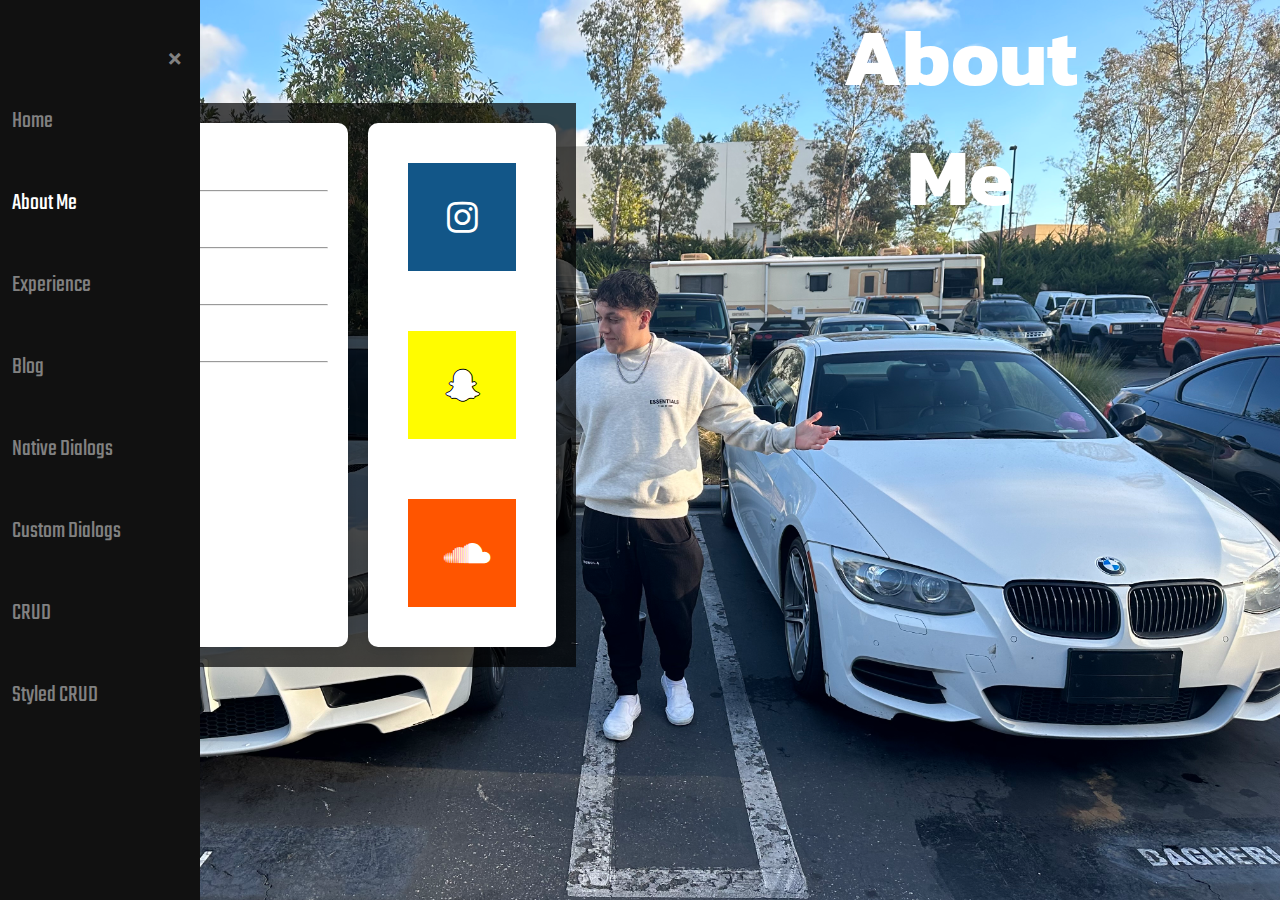
<file: about.html>
<!DOCTYPE html>
<html lang="en">
   <head>
      <meta charset="UTF-8"/>
      <meta name = "description" content="Personal Website for Marc Mendoza" />
      <meta name = "keywords" content="HTML, CSS, JavaScript" />
      <meta name = "author" content="Marc Mendoza"/>
      <meta name = "viewport" content="width=device-width, initial-scale=1.0"/>
      <title>About Me</title>
      <link href="images/icons/favicon.ico" rel="icon" />
      <link href="styles/main.css" rel="stylesheet" />
      <link rel="preconnect" href="https://fonts.googleapis.com">
      <link rel="preconnect" href="https://fonts.gstatic.com" crossorigin>
      <link href="https://fonts.googleapis.com/css2?family=Kanit&family=Teko:wght@500&display=swap" rel="stylesheet">
      <link rel="stylesheet" href="https://cdnjs.cloudflare.com/ajax/libs/font-awesome/4.7.0/css/font-awesome.min.css">
   </head>
   <body class="about-body">
      <span style="color:white; font-size:30px; cursor:pointer" onclick="openNav()">&#9776; Navigation</span>
      <h1 class="about-text">About Me</h1>
      <div id="mySideBar" class="side_bar">
         <a href="javascript:void(0)" class="closebtn" onclick="closeNav()">&times;</a>
         <a href="index.html">Home</a>
         <a class="active" href="about.html">About Me</a>
         <a href="experience.html">Experience</a>
         <a href="blog.html">Blog</a>
         <a href="Part1/nativeDialogs.html">Native Dialogs</a>
         <a href="Part2/customdialog.html">Custom Dialogs</a>
         <a href="Part3/crud.html">CRUD</a>
         <a href="Part4/styledcrud.html">Styled CRUD</a>
      </div>
      <main class="about-main">
         <div class="grid-container">
            <div class="left-container">
               <details>
                  <summary style="font-size: 2vh"> <b> Bio </b> </summary>
                  <p>
                     Hey there, my name Marc Mendoza. I am a 4th year Computer Science major at UC San Diego
                     who is currently working at a startup Fintech company called Ava Finance. I am currently working
                     solely on backend web development, however I plan on migrating towards working on the front end as well
                     and eventually becoming a full stack web developer. I have an interest in cyber security and machine learning
                     and hopefully have the opportunity to pursue that in the near future.
                  </p>
                  <p>
                     On the other hand, I'm a devout car enthusiast and enjoy spending my free time working on cars. Maintenance,
                     modifications, and the occasional trip to the racetrack either for drag racing or drifting. I'm also
                     heavily invested into working out, more specifically into powerlifting. I'm also really into fashion/street wear
                     and sneakers and probably spend a little more in this than I should.
                  </p>
                  <p>
                     As far as other interests/goals I have, I'm deeply invested into beginning my own startup tech company soon
                     with a few of my friends related to the machine learning sector. Similarly, I also plan on investing intensively
                     into real estate and the stock market for the security of myself and my family, both in the present and future.
                  </p>
               </details>
               <hr />
               <details>
                  <summary style="font-size: 2vh"> <b> Technical Skills </b> </summary>
                  <ul>
                     <li>Programming Languages</li>
                     <ul>
                        <li>C / C++</li>
                        <li>Java</li>
                        <li>Kotlin</li>
                        <li>Python</li>
                        <li>ARM Assembly</li>
                        <li>SQL</li>
                        <li>Javascript</li>
                        <li>Bash/Shell</li>
                     </ul>
                     <li>Software Tools</li>
                     <ul>
                        <li>Github</li>
                        <li>VSCode</li>
                        <li>Jupyter</li>
                        <li>Android Studio</li>
                        <li>Quartus</li>
                        <li>Microsoft Office Tools</li>
                     </ul>
                  </ul>
               </details>
               <hr />
               <details>
                  <summary style="font-size: 2vh"> <b> Soft Skills </b> </summary>
                  <ul>
                     <li>Adaptable</li>
                     <li>Time Management</li>
                     <li>Fluent Spanish Speaker</li>
                     <li>Creative Thinker</li>
                     <li>Leadership</li>
                     <li>Self-Motivated</li>
                  </ul>
               </details>
               <hr />
               <details>
                  <summary style="font-size: 2vh"> <b> Hobbies </b> </summary>
                  <p> On my free time I enjoy powerlifting</p>
                  <section id = "pr_table">
                     <caption>Powerlifting personal records by year</caption>
                     <table>
                        <colgroup>
                           <col span="1" style="background-color:red">
                           <col span="3" style="background-color:green">
                        </colgroup>
                        <tr>
                           <th>Year</th>
                           <th>Deadlift</th>
                           <th>Squat</th>
                           <th>Bench</th>
                        </tr>
                        <tr>
                           <td>2021</td>
                           <td>285</td>
                           <td>165</td>
                           <td>145</td>
                        </tr>
                        <tr>
                           <td>2022</td>
                           <td>365</td>
                           <td>205</td>
                           <td>185</td>
                        </tr>
                        <tr>
                           <td>2023</td>
                           <td>475</td>
                           <td>295</td>
                           <td>275</td>
                        </tr>
                     </table>
                  </section>
                  <p> I also enjoy working on cars</p>
                  <section id = "car_table">
                     <caption>Car Ownership History</caption>
                     <table>
                        <colgroup>
                           <col span="3" style="background-color:gray">
                        </colgroup>
                        <tr>
                           <th>Year</th>
                           <th>Make</th>
                           <th>Model</th>
                        </tr>
                        <tr>
                           <td>2016</td>
                           <td>Honda</td>
                           <td>Civic Si</td>
                        </tr>
                        <tr>
                           <td>2012</td>
                           <td>Nissan</td>
                           <td>370z Nismo</td>
                        </tr>
                        <tr>
                           <td>2009</td>
                           <td>BMW</td>
                           <td>M3</td>
                        </tr>
                        <tr>
                           <td>2013</td>
                           <td>BMW</td>
                           <td>335is</td>
                        </tr>
                     </table>
                  </section>
               </details>
               <hr />
               <details>
                  <summary style="font-size: 2vh"> <b> Contact Me </b> </summary>
                  <section id = "contact_table">
                     <caption>Contact Information</caption>
                     <table>
                        <colgroup>
                           <col span="3" style="background-color:gray">
                        </colgroup>
                        <tr>
                           <th>Email</th>
                           <th>Phone #</th>
                           <th>Instagram</th>
                        </tr>
                        <tr>
                           <td>marcmendoza73@gmail.com</td>
                           <td>(714)955-1156</td>
                           <td>marcc.mendoza</td>
                        </tr>
                     </table>
                  </section>
               </details>
            </div>
            <div class="right-container">
               <a href="https://www.instagram.com/marcc.mendoza/?next=%2F" class="fa fa-instagram" style="font-size:36px"></a>
               <a href="images/snapcode.png" class="fa fa-snapchat-ghost" style="font-size:36px"></a>
               <a href="https://on.soundcloud.com/QiBnU" class="fa fa-soundcloud" style="font-size:36px"></a>
            </div>
         </div>
      </main>
      <!-- Script used for responsive nav bar-->
      <script src="scripts/navBar.js"></script>
   </body>
</html>
</file>
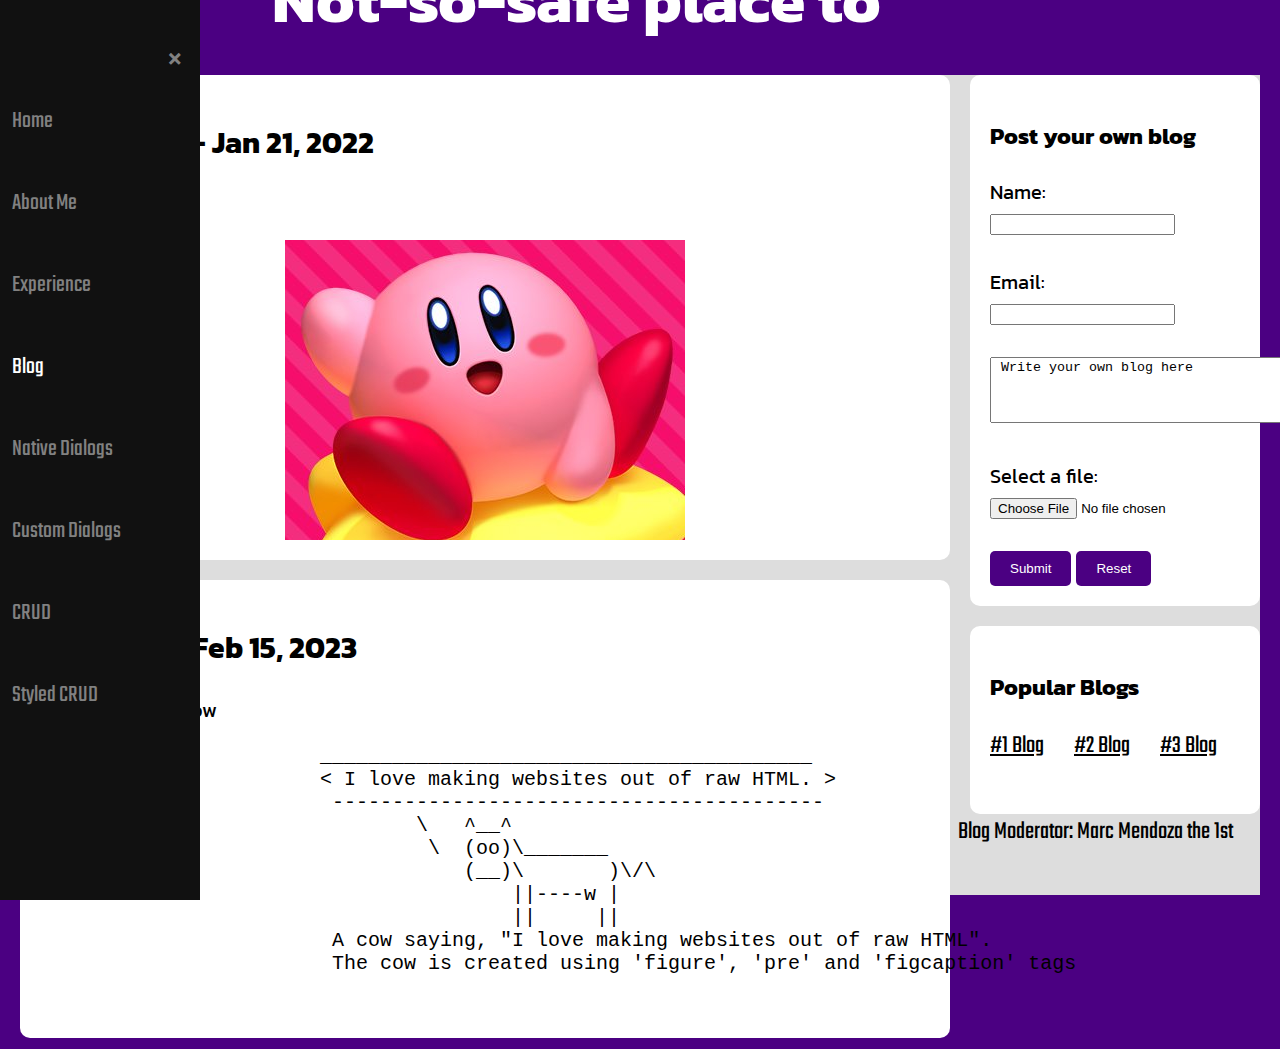
<file: blog.html>
<!DOCTYPE html>
<html lang="en">
   <head>
      <meta charset="UTF-8"/>
      <meta name="description" content="Personal Website for Marc Mendoza" />
      <meta name="keywords" content="HTML, CSS, JavaScript" />
      <meta name="author" content="Marc Mendoza"/>
      <meta name="viewport" content="width=device-width, initial-scale=1.0"/>
      <title>Blog</title>
      <link href="images/icons/favicon.ico" rel="icon" />
      <link href="styles/main.css" rel="stylesheet" />
      <link rel="preconnect" href="https://fonts.googleapis.com">
      <link rel="preconnect" href="https://fonts.gstatic.com" crossorigin>
      <link href="https://fonts.googleapis.com/css2?family=Kanit&family=Teko:wght@500&display=swap" rel="stylesheet">
      <link rel="stylesheet" href="https://cdnjs.cloudflare.com/ajax/libs/font-awesome/4.7.0/css/font-awesome.min.css">
   </head>
   <body class="blog-body">
      <span style="color:white; font-size:30px; cursor:pointer" onclick="openNav()">&#9776; Navigation</span>
      <header>
         <h1 class="blog-text">Not-so-safe place to rant</h1>
      </header>
      <section class="blog">
         <section class="blog-left">
            <section class="blog-post">
               <h2>Kirby Blog - Jan 21, 2022</h2>
               <p>I love kirby</p>
               <div class="blog-img-one" style="height:300px;"> </div>
            </section>
            <section class="blog-post">
               <h2>Cow Post - Feb 15, 2023</h2>
               <p>Today I made a cow</p>
               <figure>
                  <pre role="img" aria-label="ASCII COW">
                    _________________________________________
                    &lt; I love making websites out of raw HTML. &gt;
                     -----------------------------------------
                            \   ^__^
                             \  (oo)\_______
                                (__)\       )\/\
                                    ||----w |
                                    ||     ||
                     A cow saying, "I love making websites out of raw HTML".
                     The cow is created using<code> 'figure', 'pre' and 'figcaption'</code> tags
                  </pre>
                  </figcaption>
               </figure>
            </section>
         </section>
         <section class="blog-right">
            <section class="blog-post">
               <h3>Post your own blog</h3>
               <form action="/action_page.php">
                  <label for="full-name">Name:</label><br>
                  <input type="text" id="full-name" name="full-name"><br /><br />
                  <label for="email">Email:</label><br>
                  <input type="email" id="email" name="email"><br /> <br />
                  <textarea id="post" name="post" rows="4" cols="50"> Write your own blog here </textarea> <br /><br />
                  <label for="file">Select a file:</label>
                  <input type="file" id="file" name="file"> <br /><br />
                  <input type="submit" value="Submit">
                  <input type="reset">
               </form>
            </section>
            <section class="blog-post">
               <h3>Popular Blogs</h3>
               <a href="#blog-one"> #1 Blog</a>  &emsp;
               <a href="#blog-two"> #2 Blog</a>  &emsp;
               <a href="#blog-three"> #3 Blog </a>  &emsp;
            </section>
         </section>
      </section>
      <div id="mySideBar" class="side_bar">
         <a href="javascript:void(0)" class="closebtn" onclick="closeNav()">&times;</a>
         <a href="index.html">Home</a>
         <a href="about.html">About Me</a>
         <a href="experience.html">Experience</a>
         <a class="active" href="blog.html">Blog</a>
         <a href="Part1/nativeDialogs.html">Native Dialogs</a>
         <a href="Part2/customdialog.html">Custom Dialogs</a>
         <a href="Part3/crud.html">CRUD</a>
         <a href="Part4/styledcrud.html">Styled CRUD</a>
      </div>
      <footer>
         <p>Blog Moderator: Marc Mendoza the 1st</p>
      </footer>
      <!-- Script used for responsive nav bar-->
      <script src="scripts/navBar.js"></script>
   </body>
</html>
</file>
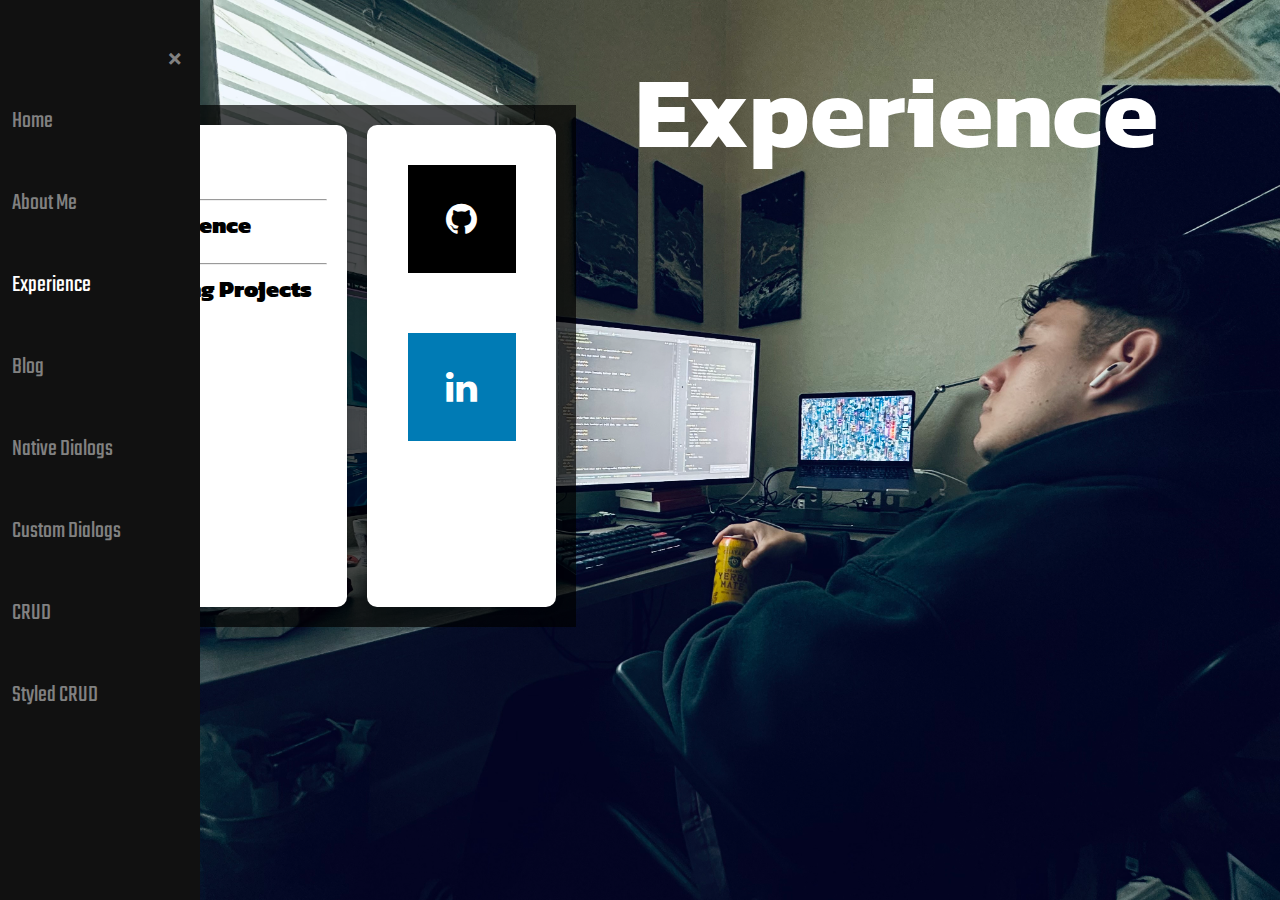
<file: experience.html>
<!DOCTYPE html>
<html lang="en">
   <head>
      <meta charset="UTF-8"/>
      <meta name="description" content="Personal Website for Marc Mendoza" />
      <meta name="keywords" content="HTML, CSS, JavaScript" />
      <meta name="author" content="Marc Mendoza"/>
      <meta name="viewport" content="width=device-width, initial-scale=1.0"/>
      <title>Experience</title>
      <link href="images/icons/favicon.ico" rel="icon" />
      <link href="styles/main.css" rel="stylesheet" />
      <link rel="preconnect" href="https://fonts.googleapis.com">
      <link rel="preconnect" href="https://fonts.gstatic.com" crossorigin>
      <link href="https://fonts.googleapis.com/css2?family=Kanit&family=Teko:wght@500&display=swap" rel="stylesheet">
      <link rel="stylesheet" href="https://cdnjs.cloudflare.com/ajax/libs/font-awesome/4.7.0/css/font-awesome.min.css">
   </head>
   <body class="experience-body">
      <span style="color:black; font-size:30px; cursor:pointer" onclick="openNav()">&#9776; Navigation</span>
      <h1 class="experience-text">Experience</h1>
      <div id="mySideBar" class="side_bar">
         <a href="javascript:void(0)" class="closebtn" onclick="closeNav()">&times;</a>
         <a href="index.html">Home</a>
         <a href="about.html">About Me</a>
         <a class="active" href="experience.html">Experience</a>
         <a href="blog.html">Blog</a>
         <a href="Part1/nativeDialogs.html">Native Dialogs</a>
         <a href="Part2/customdialog.html">Custom Dialogs</a>
         <a href="Part3/crud.html">CRUD</a>
         <a href="Part4/styledcrud.html">Styled CRUD</a>
      </div>
      <main class="experience-main">
         <div class="grid-container">
            <div class="left-container">
               <details>
                  <summary style="font-size: 2.5vh"> <b>Education</b> </summary>
                  <section>
                     <p>Villa Park High School (2014 - 2018)</p>
                     <ul>
                        <li>GPA: 4.86 (AP Class Scaling)</li>
                        <li>Graduated Summa Cum Laude in June 2018 </li>
                        <li>Sports: Football and Track</li>
                     </ul>
                     <p>Santiago Canyon Community College (2018 - 2020)</p>
                     <ul>
                        <li>Major: Computer Science & Engineering</li>
                        <li>GPA: 3.74/4.0</li>
                        <li>Associate of Arts in Liberal Arts: Art, Humanity, and Communication with Honors</li>
                        <li>Associate of Science in Liberal Arts: Math & Sciences with Honors</li>
                        <li>Associate in Science for Transfers in Mathematics with Honors</li>
                        <li>Associate in Science for Transfers in Physics with Honors</li>
                        <li>Transferred as a Computer Science major to UCSD for Fall Quarter in 2020</li>
                     </ul>
                     <p>University of California, San Diego (2020 - Present)</p>
                     <ul>
                        <li>Major: Computer Science</li>
                        <li>GPA: 3.6/4.0</li>
                        <li>Projected Graduation Date: June 2023</li>
                     </ul>
                  </section>
               </details>
               <hr />
               <details>
                  <summary style="font-size: 2.5vh"> <b>Work Experience</b> </summary>
                  <section>
                     <p>Watson's Soda Fountain and Grill (Oct. 2016 - Nov. 2020)</p>
                     <ul>
                        <li>Position: Waitstaff Shift Leader + Keyholder</li>
                        <li>Overseeing daily operations and supervising employees to provide exceptional and personalized service ensuring maximum client satisfaction</li>
                        <li>Handled customer concerns and inquiries to provide complete resolution and ensure service that exceeds expectations in order to build and maintain customer relationships</li>
                        <li>Contributed to team effort by accomplishing related results as needed while maintaining a leadership position to get tasks done more efficiently</li>
                     </ul>
                     <p>Ava Finance (June 2022 - Present)</p>
                     <ul>
                        <li>Developed administration tool that handles HTTP requests attempting to retrieve customer data</li>
                        <li>Integrated endpoints in tool that called MySQL, Google Cloud's Big Query, and other 3rd party APIs</li>
                        <li>Created APIs that assisted customers with diagnosing and resolving registration flow issues </li>
                        <li>Developed API that allows document upload from a customer to a Docker container in order to send to Sila for KYC Verification</li>
                        <li>Further developed and optimized pre-existing APIs sending customer data to Twilio Segment for Marketing Analytics</li>
                     </ul>
                  </section>
               </details>
               <hr />
               <details>
                  <summary style="font-size: 2.5vh"> <b>Programming Projects</b> </summary>
                     <a href="https://github.com/CSE-110-Winter-2022/birds-of-a-feather-team-32">Birds of a Feather Android App</a> <br />
                     <a href="#">Nachos (Not Another Completely Heuristic Operating System) Development (Private Repo)</a> <br />
                     <a href="#">Surfstore - Networked file storage application based off Dropbox (Private Repo)</a> <br />
                     <a href="#">File Compression/Decompression using Huffman Encoding(Private Repo)</a> <br />
                     <a href="#">Air Quality Data Analysis during Covid 19 (Private Repo)</a> <br />
                     <a href="#">Administration Tool for Customer Support Diagostics (NDA Private Repo)</a> <br />
                     <a href="#">Backend Integration of Segment for Marketing Analytics (NDA Private Repo)</a> <br />
               </details>
            </div>
            <div class="right-container">
               <a href="https://github.com/MarcM710" class="fa fa-github" style="font-size:36px"></a>
               <a href="https://www.linkedin.com/in/marc-mendoza-6b125322a/" class="fa fa-linkedin" style="font-size:36px"></a>
               <a href="/images/resume.pdf" style="font-size:46px"> Resume </a>
            </div>
         </div>
      </main>
      <script src="scripts/navBar.js"></script>
   </body>
</html>
</file>
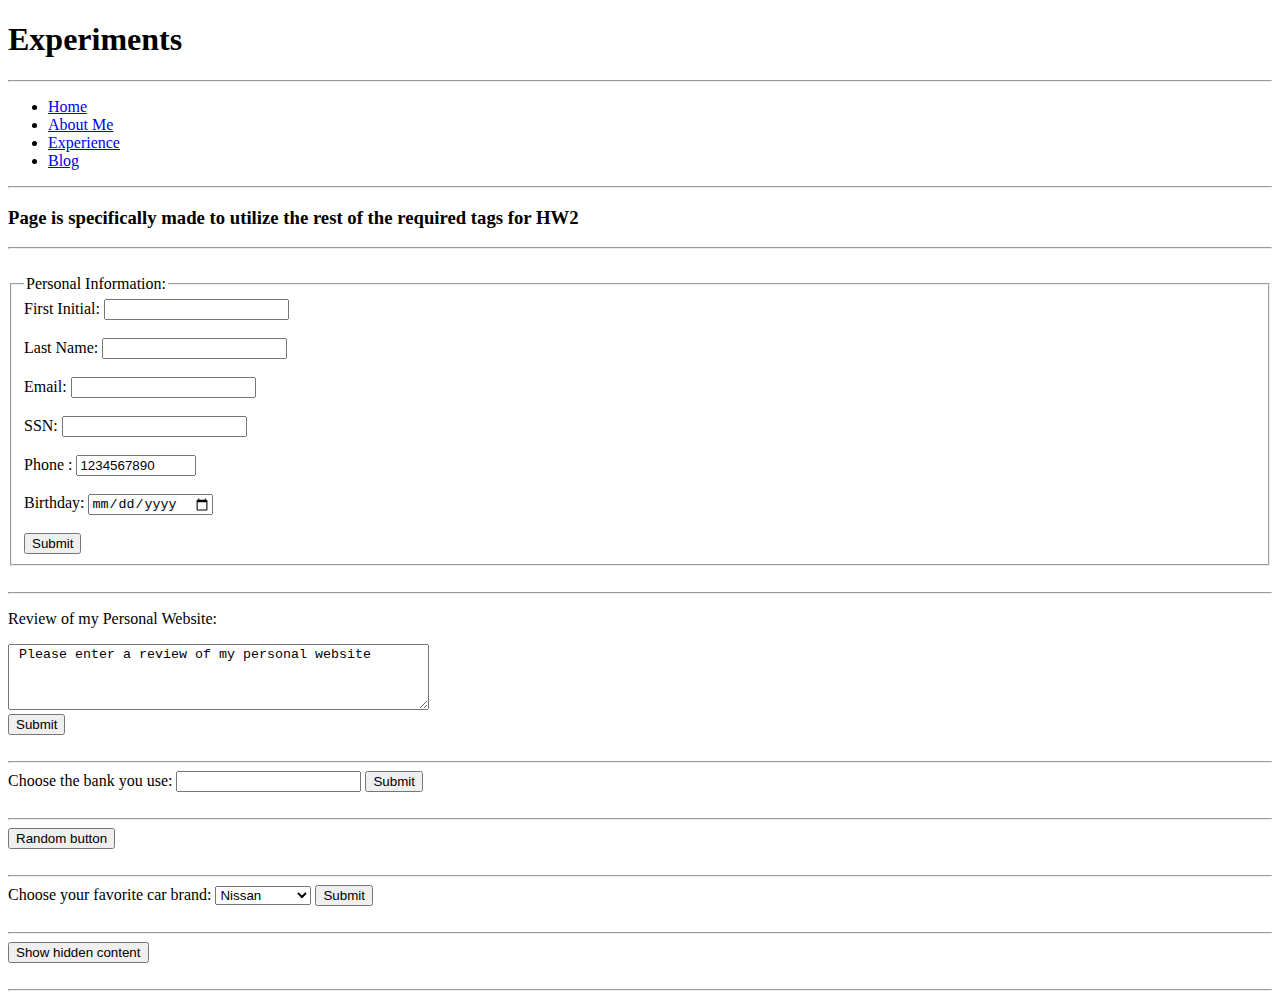
<file: experiments.html>
<!DOCTYPE html>
<html lang="en">
   <head>
      <meta charset="UTF-8"/>
      <meta name = "description" content="Personal Website for Marc Mendoza" />
      <meta name = "keywords" content="HTML, CSS, JavaScript" />
      <meta name = "author" content="Marc Mendoza"/>
      <meta name = "viewport" content="width=device-width, initial-scale=1.0"/>
      <title>Experiments Page</title>
      <link href="images/favicon.ico" rel="icon" />
      <h1>Experiments</h1>
   </head>
   <hr>
   <body>
      <nav>
         <ul>
            <li><a href="index.html">Home</a></li>
            <li><a href="about.html">About Me</a></li>
            <li><a href="experience.html">Experience</a></li>
            <li><a href="blog.html">Blog</a></li>
         </ul>
      </nav>
      <hr>
      <main>
         <h3> Page is specifically made to utilize the rest of the required tags for HW2</h3>
         <hr>
         <br>
         <section id = "fieldset">
            <form>
               <fieldset>
                  <legend>Personal Information:</legend>
                  <label for="fname">First Initial:</label>
                  <input type="text" id="fInitial" name="fInitial"><br><br>
                  <label for="lname">Last Name:</label>
                  <input type="text" id="lname" name="lname"><br><br>
                  <label for="email">Email: </label>
                  <input type="email" id="email" name="email"><br><br>
                  <label for="ssn">SSN:</label>
                  <input type="ssn" id="ssn" name="ssn" required><br><br>
                  <label for="phone">Phone :</label>
                  <input type="number" min=0 max=9999999999 id="phone" name="phone" value="1234567890"><br><br>
                  <label for="birthday">Birthday:</label>
                  <input type="date" id="birthday" name="birthday"><br><br>
                  <input type="submit" value="Submit">
               </fieldset>
            </form>
         </section>
         <br>
         <hr>
         <section id = "textarea">
            <form>
               <p><label for="site-review">Review of my Personal Website:</label></p>
               <textarea id="site-review" name="site-review" rows="4" cols="50"> Please enter a review of my personal website </textarea>
               <br>
               <input type="submit" value="Submit">
            </form>
         </section>
         <br>
         <hr>
         <section id = "datalist">
            <form>
               <label for="bank">Choose the bank you use:</label>
               <input list="banks" name="bank" id="bank">
               <datalist id="banks">
                  <option value="Chase">
                  <option value="Bank of America">
                  <option value="Wells Fago">
               </datalist>
               <input type="submit">
            </form>
         </section>
         <br>
         <hr>
         <section id = "button">
         <button type="button"> Random button </button>
         </section>
         <br>
         <hr>
         <section id = "fav car brand">
         <form>
         <label for="cars">Choose your favorite car brand:</label>
         <select name="cars" id="cars">
         <optgroup label="Japanese Cars">
         <option value="Nissan">Nissan</option>
         <option value="Toyota">Toyota</option>
         </optgroup>
         <optgroup label="American Cars">
         <option value="Ford">Ford</option>
         <option value="General Motors">GM</option>
         </optgroup>
         <optgroup label="German Cars">
         <option value="BMW">BMW</option>
         <option value="Audi">Audi</option>
         <option value="Mercedes">Mercedes</option>
         </optgroup>
         </select>
         <input type="submit" value="Submit">
         </form>
         </section>
         <br>
         <hr>
         <section id="template">
            <button onclick="showContent()">Show hidden content</button>
            <template>
               <h2>Kirby</h2>
               <img src="images/kirby.jpg" width="214" height="204">
            </template>
            <script>
               function showContent() {
                   // only way to use template tag is with javascript 
                   let temp = document.getElementsByTagName("template")[0];
                   let clone = temp.content.cloneNode(true);
                   document.body.appendChild(clone);
               }
            </script>
            <!-- <script>
               function showContent() {
                   const init_len = document.getElementsByClassName("kirby").length || 1;
                   for (let i=0; i<init_len; i++) {
                       var temp = document.getElementsByTagName("template")[0];
                       var clon = temp.content.cloneNode(true);
                       clon.className = "kirby";
                       document.body.appendChild(clon);
                   }
               }
               </script> -->
         </section>
         <br>
         <hr>
      </main>
   </body>
</html>
</file>
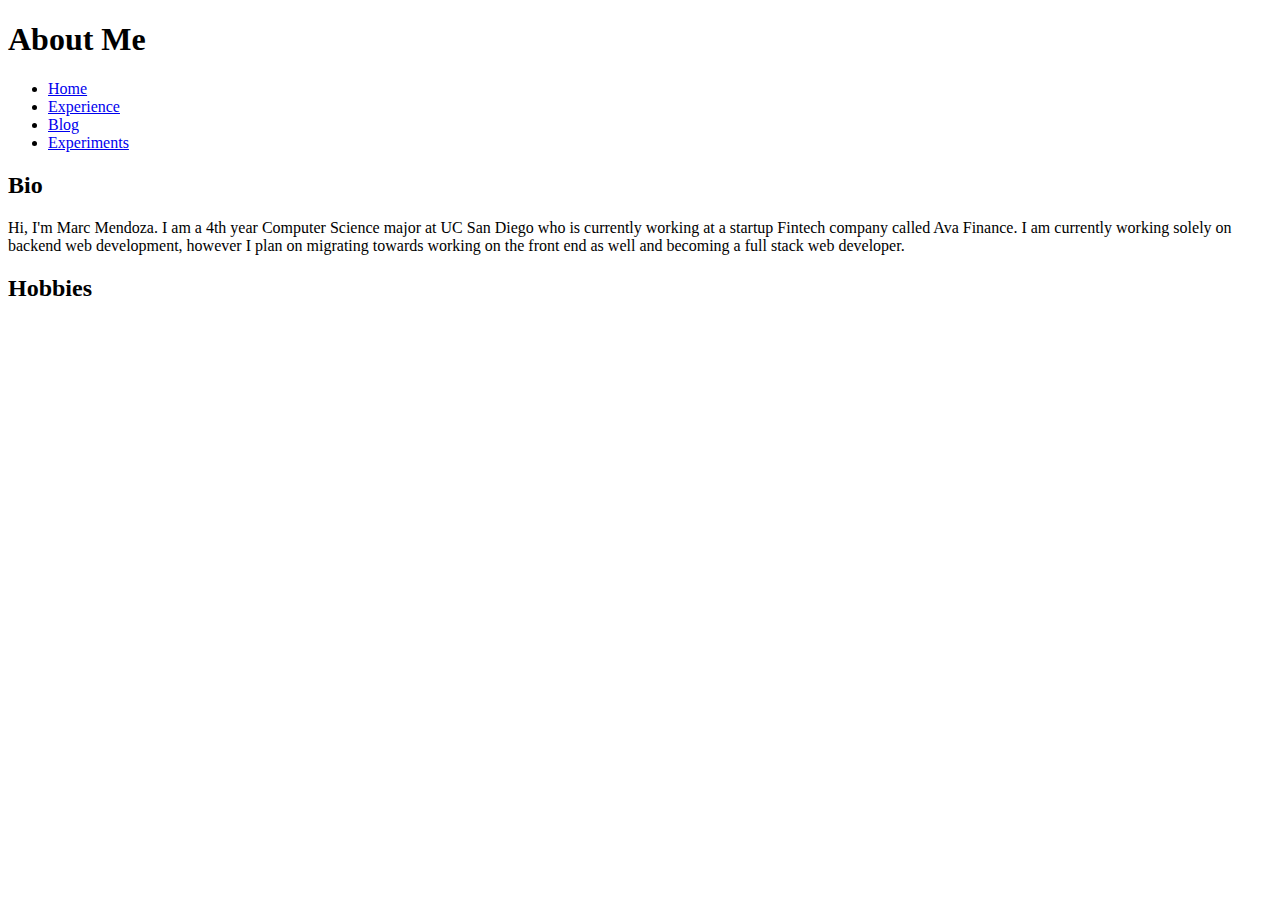
<file: pages/about.html>
<!DOCTYPE html>
<html>
  <head>
    <meta charset="UTF-8">
    <title>About Me</title>
  </head>
  <body>
    <header>
      <h1>About Me</h1>
    </header>
    <nav>
      <ul>
        <li><a href="index.html">Home</a></li>
        <li><a href="experience.html">Experience</a></li>
        <li><a href="blog.html">Blog</a></li>
        <li><a href="experiments.html">Experiments</a></li>
      </ul>
    </nav>
    <main>
        <h2> Bio</h2>
        <p>Hi, I'm Marc Mendoza. I am a 4th year Computer Science major at UC San Diego 
        who is currently working at a startup Fintech company called Ava Finance. I am currently working 
        solely on backend web development, however I plan on migrating towards working on the front end as well
        and becoming a full stack web developer. </p>
        <h2> Hobbies </h2>
        <p> </p>
      <br>
  
    </main>
  </body>
</html>
</file>
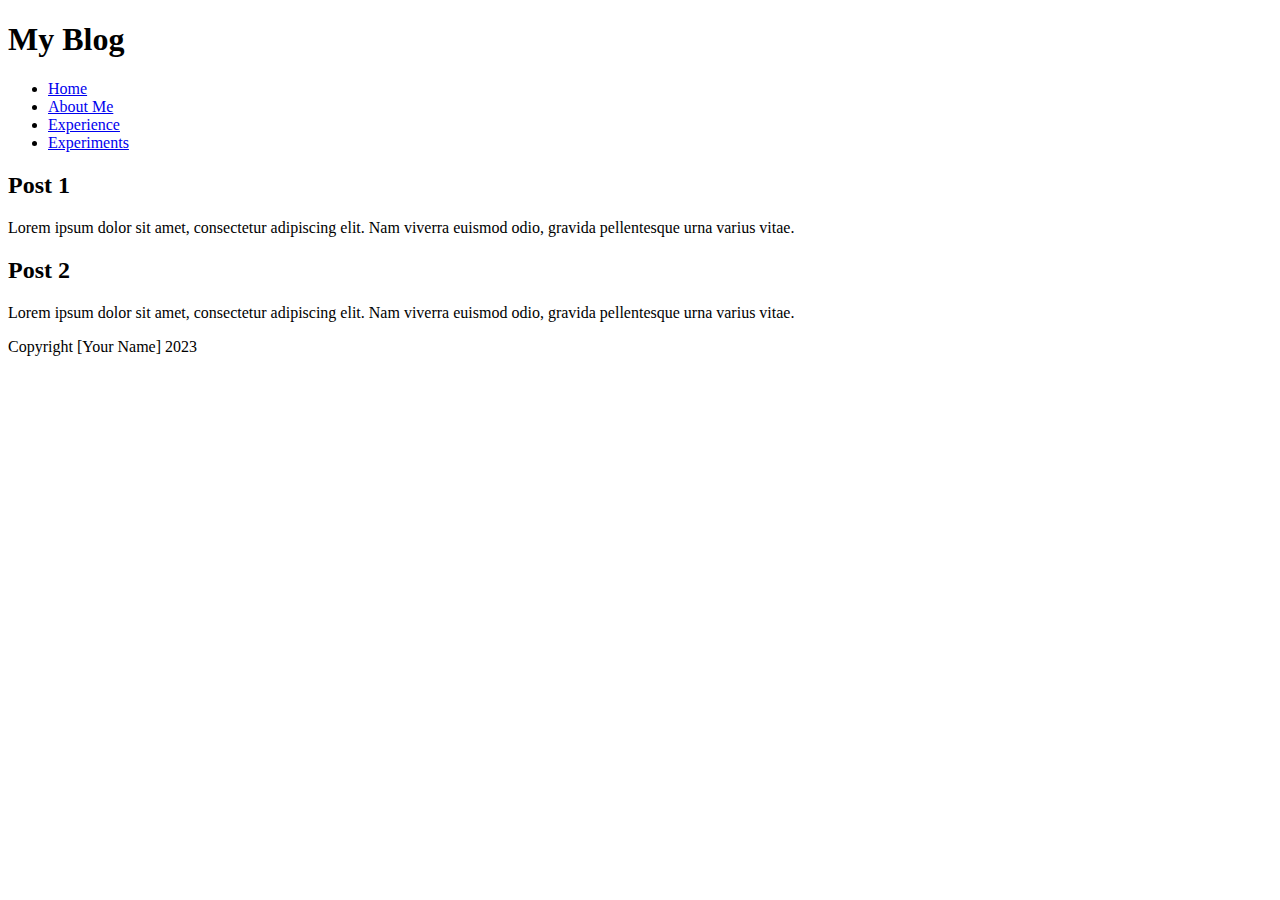
<file: pages/blog.html>
<!DOCTYPE html>
<html>
  <head>
    <meta charset="UTF-8">
    <title>My Blog</title>
  </head>
  <body>
    <header>
      <h1>My Blog</h1>
    </header>
    <nav>
      <ul>
        <li><a href="index.html">Home</a></li>
        <li><a href="about.html">About Me</a></li>
        <li><a href="experience.html">Experience</a></li>
        <li><a href="experiments.html">Experiments</a></li>
      </ul>
    </nav>
    <main>
      <h2>Post 1</h2>
      <p>Lorem ipsum dolor sit amet, consectetur adipiscing elit. Nam viverra euismod odio, gravida pellentesque urna varius vitae.</p>
      <h2>Post 2</h2>
      <p>Lorem ipsum dolor sit amet, consectetur adipiscing elit. Nam viverra euismod odio, gravida pellentesque urna varius vitae.</p>
    </main>
    <footer>
      <p>Copyright [Your Name] 2023</p>
    </footer>
  </body>
</html>
</file>
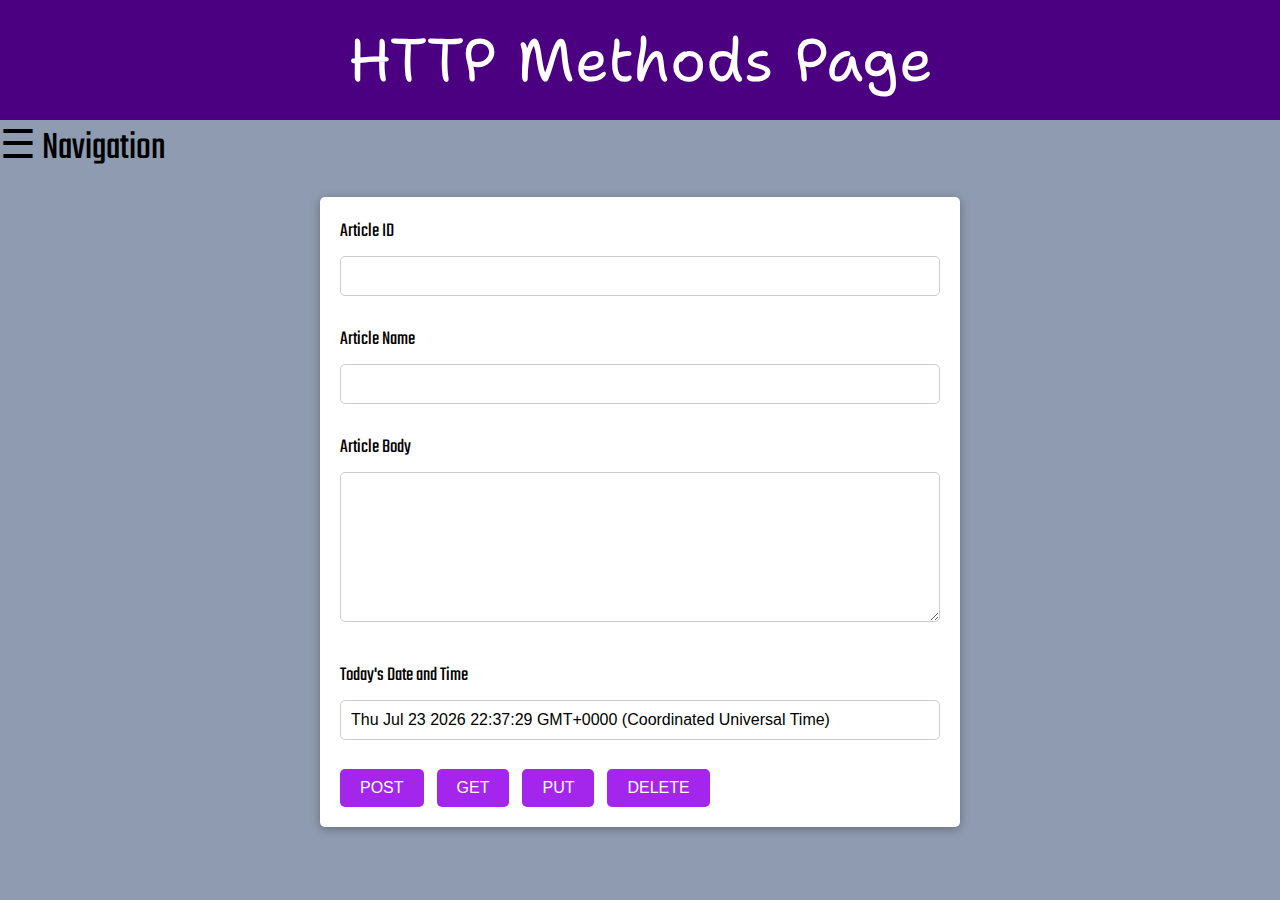
<file: Part1/methodtest.html>
<!DOCTYPE html>
<html lang="en">
  <head>
    <meta charset="UTF-8">
    <title>HTTP Methods Page</title>
    <link rel="stylesheet" type="text/css" href="methodtest.css">
    <link rel="preconnect" href="https://fonts.googleapis.com">
    <link rel="preconnect" href="https://fonts.gstatic.com" crossorigin>
    <link href="https://fonts.googleapis.com/css2?family=Roboto+Condensed:wght@300;700&family=Shantell+Sans:wght@500&display=swap" rel="stylesheet">
    <link href="https://fonts.googleapis.com/css2?family=Kanit&family=Teko:wght@500&display=swap" rel="stylesheet">
  </head>
  <!-- Google tag (gtag.js) -->
  <script async src="https://www.googletagmanager.com/gtag/js?id=G-QHS872VTQ8"></script>
  <script>
    window.dataLayer = window.dataLayer || [];
    function gtag(){dataLayer.push(arguments);}
    gtag('js', new Date());

    gtag('config', 'G-QHS872VTQ8');
  </script>
  <!--------------------------------->
  <body>
    <h1>HTTP Methods Page</h1>
    <span style="color:black; cursor:pointer" onclick="openNav()">&#9776; Navigation</span> <br />
    <form id="article_form">
      <label for="article_id">Article ID</label>
      <input type="number" id="article_id" name="article_id" required><br><br>

      <label for="article_name">Article Name</label>
      <input type="text" id="article_name" name="article_name" required><br><br>

      <label for="article_body">Article Body</label>
      <textarea id="article_body" name="article_body" required></textarea><br><br>

      <label for="article_date">Today's Date and Time</label>
      <input type="text" id="article_date" name="article_date" readonly><br><br>

      <button type="button" id="postButton">POST</button>
      <button type="button" id="getButton">GET</button>
      <button type="button" id="putButton">PUT</button>
      <button type="button" id="deleteButton">DELETE</button>
    </form>

    <output id="response"></output>

    <div id="mySideBar" class="side_bar">
      <a href="javascript:void(0)" class="closebtn" onclick="closeNav()">&times;</a>
      <a href="../index.html">Home</a>
      <a href="../about.html">About Me</a>
      <a href="../experience.html">Experience</a>
      <a href="../blog.html">Blog</a>
      <a class="active" href="/Part1/methodtest.html">HTML Methods</a>
    </div>
    <!-- Script used for responsive nav bar-->
    <script src="../scripts/navBar.js"></script>
    <!-- Script used for functionality of form-->
    <script type="module">
      import { initializeHttpFile } from "./methodtest.js";
      initializeHttpFile();
    </script>
  </body>
</html>
</file>
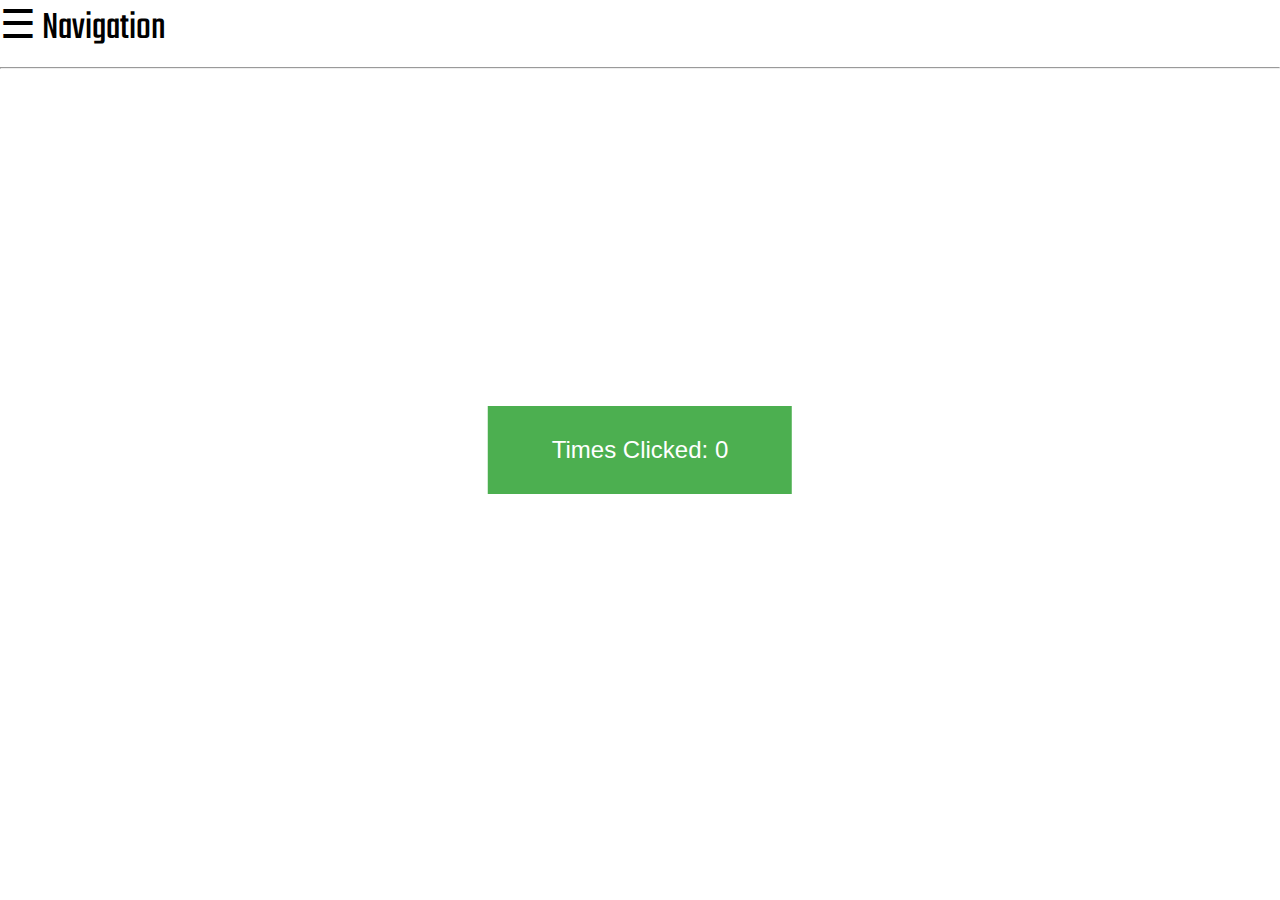
<file: Part2/webcomponent.html>
<!DOCTYPE html>
<html lang="en">
  <head>
      <meta charset="UTF-8">
      <title>Button Count</title>
      <link rel="preconnect" href="https://fonts.googleapis.com">
      <link rel="preconnect" href="https://fonts.gstatic.com" crossorigin>
      <link href="https://fonts.googleapis.com/css2?family=Roboto+Condensed:wght@300;700&family=Shantell+Sans:wght@500&display=swap" rel="stylesheet">
      <link href="https://fonts.googleapis.com/css2?family=Kanit&family=Teko:wght@500&display=swap" rel="stylesheet">
      <script src="ButtonCount.js"></script>
      <link rel="stylesheet" type="text/css" href="ButtonCount.css">
  </head>
  <!-- Google tag (gtag.js) -->
  <script async src="https://www.googletagmanager.com/gtag/js?id=G-QHS872VTQ8"></script>
  <script>
      window.dataLayer = window.dataLayer || [];
      function gtag(){dataLayer.push(arguments);}
      gtag('js', new Date());

      gtag('config', 'G-QHS872VTQ8');
  </script>
  <!--------------------------------->
  <body>
    <span style="color:black; cursor:pointer" onclick="openNav()">&#9776; Navigation</span> <br />
    <hr />
    <button-count></button-count>

    <div id="mySideBar" class="side_bar">
        <a href="javascript:void(0)" class="closebtn" onclick="closeNav()">&times;</a>
        <a href="../index.html">Home</a>
        <a href="../about.html">About Me</a>
        <a href="../experience.html">Experience</a>
        <a href="../blog.html">Blog</a>
        <a href="../Part1/methodtest.html">HTML Methods</a>
        <a class="active" href="webcomponent.html">Web Component</a>
    </div>
    <!-- Script used for responsive nav bar -->
    <script src="../scripts/navBar.js"></script>
  </body>
</html>
</file>
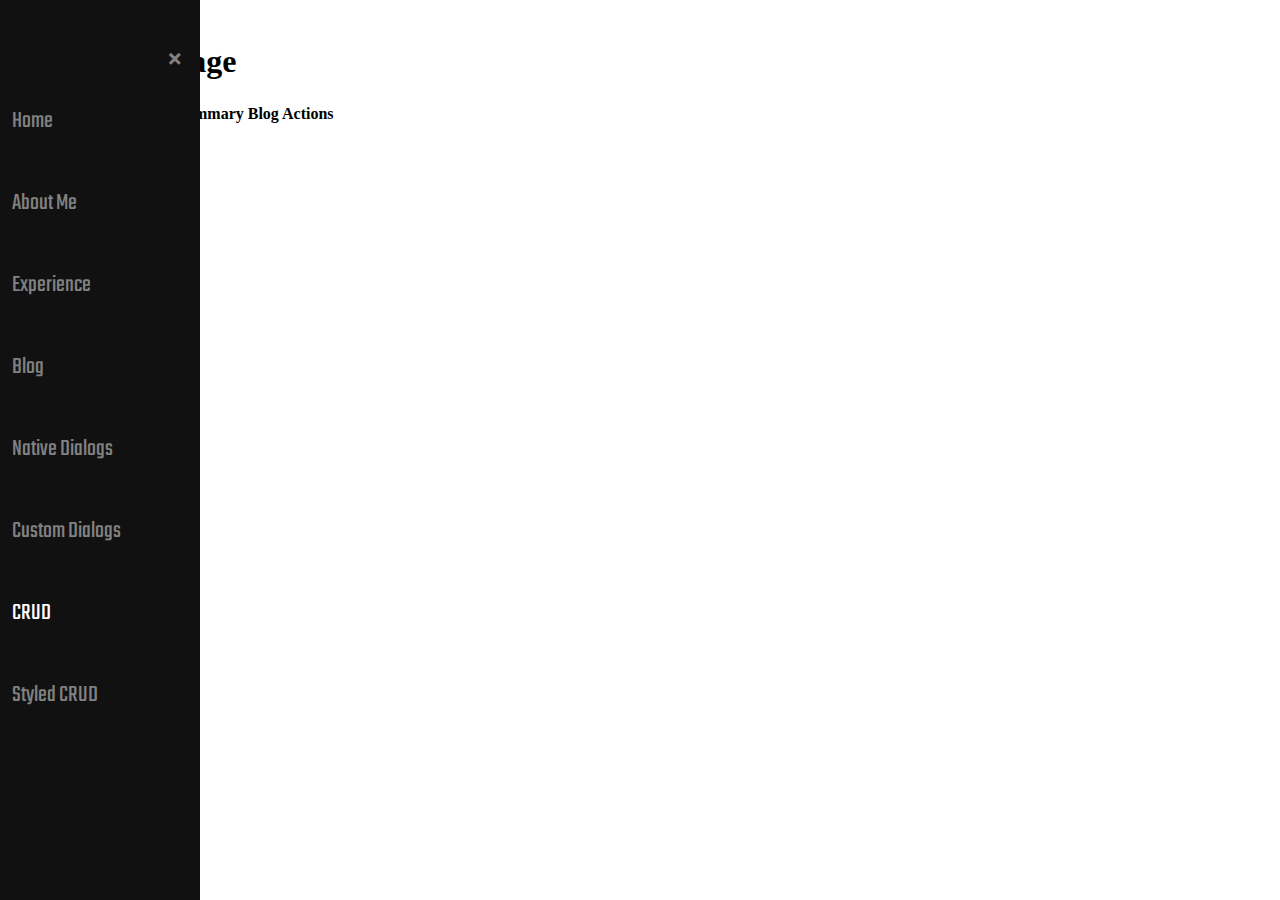
<file: Part3/crud.html>
<!DOCTYPE html>
<html lang="en">
  <head>
      <meta charset="UTF-8">
      <title>CRUD Application</title>
      <link href="../styles/navBar.css" rel="stylesheet" />
    <link href="https://fonts.googleapis.com/css2?family=Kanit&family=Teko:wght@500&display=swap" rel="stylesheet">
  </head>
  <body>
    <span style="color:black; font-size:18px; cursor:pointer" onclick="openNav()">&#9776; Navigation</span> <br />
    <h1>CRUD Blog Page</h1>
    <table id="blogTable">
      <thead>
      <tr>
        <th>Blog Title</th>
        <th>Post Date</th>
        <th>Post Summary</th>
        <th>Blog Actions</th>
      </tr>
      </thead>
      <tbody id="blogTableBody">
      </tbody>
    </table>
    <button id="addBtn">Add Post</button>
    <dialog id="blogDialog">
      <form id="blogForm">
        <label for="title">Blog Title:</label>
        <input type="text" id="title" required><br/>

        <label for="date">Post Date:</label>
        <input type="date" id="date" required><br/>

        <label for="summary">Blog Summary:</label>
        <textarea id="summary" required></textarea><br/>

        <button type="button" id="cancelBtn">Cancel</button>
        <button type="submit">Save</button>
      </form>
    </dialog>

    <script type="module">
      import { addBtn, cancelBtn, addRecord, displayBlogPosts, createEditBtn, createDeleteBtn } from "./blog.js";
      addBtn();
      cancelBtn();
      addRecord();
      displayBlogPosts();
      createDeleteBtn();
      createEditBtn();
    </script>


  <div id="mySideBar" class="side_bar">
    <a href="javascript:void(0)" class="closebtn" onclick="closeNav()">&times;</a>
    <a href="../index.html">Home</a>
    <a href="../about.html">About Me</a>
    <a href="../experience.html">Experience</a>
    <a href="../blog.html">Blog</a>
    <a href="../Part1/nativeDialogs.html">Native Dialogs</a>
    <a href="../Part2/customdialog.html">Custom Dialogs</a>
    <a class="active" href="crud.html">CRUD</a>
    <a href="../Part4/styledcrud.html">Styled CRUD</a>
  </div>
  <!-- Script used for responsive nav bar-->
  <script src="../scripts/navBar.js"></script>
  </body>
</html>
</file>
<file: styles/main.css>
@keyframes fadeIn {
    0% { opacity: 0; }
    100% { opacity: 1; }
}

:root {
    --body-font: 1.25em "Teko", sans-serif;
    --header-font: 2em 'Kanit', sans-serif;
    --fade-animation: fadeIn 2s;
    --home-page-img: url("/images/home.JPG") no-repeat center;
    --about-page-img: url("/images/aboutMe/aboutMe.jpeg");
    --experience-page-img: url("/images/experience.jpeg");
}

* {
    box-sizing: border-box;
}

body, a {
    color: #000;
    margin: 0;
    font: var(--body-font);
    animation: var(--fade-animation);
}

.home-image {
    background: var(--home-page-img);
    background-size: cover;
    height: 1200px;
    position: relative;
}

.home-text {
    text-align: center;
    position: absolute;
    top: 50%;
    left: 80%;
    transform: translate(-50%, -50%);
    font: var(--header-font);
    color: white;
}

.home-h1 {
    font-size: 55px;
}

.home-h2 {
    font-size: 20px;
}
/* --- Drop down style -- */
ul li{
    list-style-type: circle;
}

.grid-container a {
    color: white;
}

details section p {
    text-decoration: underline solid white;
}

/* About Me style */
.about-body,
.experience-body{
    margin: 0;
    font-family: "Teko", sans-serif;
    background-color: #818181;
    background-size: cover;
    animation: fadeIn 3s;
}

.about-body{
    background-image:  var(--about-page-img);
}

.experience-body{
    background-image:  var(--experience-page-img);
}

.about-text {
    text-align: center;
    position: absolute;
    top: 7%;
    left: 75%;
    transform: translate(-50%, -50%);
    font-family: 'Kanit', sans-serif;
    color: white;
    font-size: 5rem;
}

/* --- CSS Grid Style -- */
.grid-container {
    display: grid;
    grid-template-columns: 2fr 0.5fr;
    grid-template-rows: auto;
    height: 100%;
    width: 45%;
    background-color: rgba(0,0,0,.7);
}

.blog-grid-container {
    display: grid;
    grid-template-columns: 2fr 2fr;
    grid-template-rows: auto;
    height: 100%;
    width: 70%;
    background-color: rgba(0,0,0,.7);
}

.left-container {
    padding: 20px;
}

.left-container details {
    margin-bottom: 10px;
}

.left-container ul {
    list-style: none;
    margin: 0;
    padding: 0;
}

.left-container li {
    margin-bottom: 5px;
}

.right-container {
    display: inline;
    grid-gap: 20px 20px;
}

/* ---- Experience Page Styling ---- */

.experience-text {
    text-align: center;
    position: absolute;
    top: 5%;
    left: 70%;
    transform: translate(-50%, -50%);
    font-family: 'Kanit', sans-serif;
    color: white;
    font-size: 5em;
}

.experience-body {
    font-family: 'Kanit', sans-serif;
    background-color: #f7f7f7;
    margin: 0;
}

.grid-container {
    display: grid;
    grid-template-columns: 3fr 1fr;
    grid-gap: 20px;
    padding: 20px;
    margin-top: 60px;
}

.left-container,
.right-container {
    background-color: #fff;
    padding: 20px;
    border-radius: 10px;
    box-shadow: 0px 0px 10px rgba(0, 0, 0, 0.1);
}

.left-container {
    font-size: 16px;
    line-height: 1.5;
}

.left-container details {
    margin-bottom: 20px;
}

.left-container summary {
    cursor: pointer;
    font-size: 22px;
    font-weight: bold;
}

.left-container ul {
    list-style-type: none;
    padding: 0;
}

.left-container ul li {
    margin: 10px 0;
}

.left-container a {
    color: #0077b5;
    text-decoration: none;
}

.left-container a:hover {
    text-decoration: underline;
}

.right-container {
    display: flex;
    flex-direction: column;
    align-items: center;
}

.right-container a {
    text-decoration: none;
    margin: 20px;
    transition: all 0.2s ease-in-out;
}

.right-container a:hover {
    transform: scale(1.2);
}
/* ---- Blog Styling ---- */

.blog-body {
    margin: 0;
    font-family: var(--body-font);
    font-size: 20px;
    background-color: #4b0082;
    color: #444444;
    background-size: cover;
    animation: fadeIn 3s;
    padding: 20px;
}

.blog-header {
    color: white;
    padding: 10px;
    text-align: center;
}

.blog-text {
    text-align: center;
    position: absolute;
    top: 0.5%;
    left: 45%;
    transform: translate(-50%, -50%);
    font-family: 'Kanit', sans-serif;
    color: white;
    font-size: 4rem;
}

/* Left column */
.blog-left {
    float: left;
    width: 75%;
    font-family: 'Kanit', sans-serif;
}

.blog-right {
    float: left;
    width: 25%;
    padding-left: 20px;
    font-family: 'Kanit', sans-serif;
}

.blog-img-one {
    background: url("/images/kirby.jpg") no-repeat center;
    width: 100%;
    padding: 20px;
}

.blog-post {
    background-color: white;
    color: black;
    padding: 20px;
    margin-top: 20px;
    border-radius: 10px;
}




.row:after {
    content: "";
    display: table;
    clear: both;
}

.blog-form {
    background-color: #f8f8f8;
    padding: 20px;
}

input[type="submit"],
input[type="reset"] {
    background-color: #4b0082;
    color: white;
    border: none;
    padding: 10px 20px;
    border-radius: 5px;
    cursor: pointer;
}

footer {
    padding: 20px;
    text-align: center;
    background: #ddd;
    margin-top: 20px;
    font: var(--body-font);
    color: black;
}

/* -------- Icon Styling ------------ */
.fa {
    padding: 20px;
    width: 30px;
    text-align: center;
    text-decoration: none;
    margin: 5px 2px;
}

.fa:hover {
    opacity: 0.7;
}

.fa-solid fa-file {
    background: #125688;
    color: white;
    grid-column-end: span 2;
    padding: 20px;
    width: 30px;
    text-align: center;
    text-decoration: none;
    margin: 5px 2px;
}

.fa-instagram {
    background: #125688;
    color: white;
    grid-column-end: span 2;
}

.fa-snapchat-ghost {
    background: #fffc00;
    color: white;
    text-shadow: -1px 0 black, 0 1px black, 1px 0 black, 0 -1px black;
    grid-column-end: span 2;
}

.fa-soundcloud {
    background: #ff5500;
    color: white;
    grid-column-end: span 2;
}

.fa-github {
    background: #000;
    color: white;
    grid-column-end: span 2;
}

.fa-linkedin {
    background: #007bb5;
    color: white;
    grid-column-end: span 2;
}

.fa-file-pdf-o {
    background: #4b0082;
    color: white;
    grid-column-end: span 2;
}
/* ------------------------------------------ */

.side_bar {
    height: 100%;
    width: 0;
    max-width: 200px;
    position: fixed;
    z-index: 1;
    top: 0;
    left: 0;
    background-color: #111;
    overflow-x: hidden;
    transition: 0.5s;
    padding-top: 5rem;
    display: none;
}
body.nav-open .side_bar {
    display: block;
}

.side_bar a {
    padding: 1em 0.5em;
    text-decoration: none;
    font-size: 1.5rem;
    color: #818181;
    display: block;
    transition: 0.3s;
}

.side_bar a.active {
    color: white;
}

.side_bar a:hover {
    text-decoration: underline;
    color: #f1f1f1;
}

.side_bar .closebtn {
    position: absolute;
    top: 0;
    right: 0;
    font-size: 2.25rem;
    margin-left: 1.5em;
}

#nav-icon {
    display: block;
}

@media only screen and (min-width: 768px) {
    #nav-icon {
        display: none;
    }
}


.fa {
    padding: 1em;
    font-size: 1.5em;
    width: 3em;
    text-align: center;
    text-decoration: none;
    margin: 0.5em;
    transition: opacity 0.3s;
}

.fa:hover {
    opacity: 0.7;
}
/* --------------------------------------------------------------*/
/* Media queries */
@media only screen and (max-width: 1028px) {
    .home-image {
        background: url("/images/home.JPG") no-repeat center;
        background-size: cover;
        height: 1050px;
        position: relative;
    }

    .home-text {
        left: 80%;
        transform: translate(-50%, -50%);
    }

    h1, h2 {
        font-size: 2em;
    }

    .side_bar {
        padding-top: 60px;
        width: 150px;
    }

    .side_bar a {
        font-size: 1.5em;
    }

    .side_bar .closebtn {
        font-size: 2em;
    }
}

@media only screen and (max-width: 768px) {
    .home-image {
        background: url("/images/home.JPG") no-repeat center;
        background-size: cover;
        height: 680px;
        position: relative;
    }

    .home-text {
        left: 50%;
        transform: translate(-50%, -50%);
    }

    .home-h1 { font-size: 40px; }
    .home-h2 {font-size: 16px;}

    .about-text {
        font-size: 2.5rem;
        top: 5%;
        left: 75%;
    }

    .blog-left, .blog-right {
        width: 100%;
        padding: 0;
    }

    .side_bar {
        width: 100%;
        max-width: none;
    }

    .side_bar a {
        font-size: 1.25em;
    }

    .side_bar .closebtn {
        font-size: 1.75em;
    }

    .about-grid-container {
        grid-template-columns: 2fr 1fr;
        width: 50%;
        height: 100%;
    }

    .about-left-container {
        padding: 10px;
    }

    .about-right-container {
        padding: 10px;
    }

    .about-right-container a {
        font-size: 16px;
        width: 30px;
    }

    .about-left-container h2 {
        font-size: 28px;
        margin-bottom: 20px;
    }

    .about-left-container p {
        font-size: 16px;
    }
}

@media screen and (min-width: 768px) {
    .side_bar {
        display: flex;
        flex-direction: column;
        justify-content: flex-start;
        align-items: flex-start;
        width: 200px;
    }
}

@media only screen and (max-width: 480px) {
    .home-image {
        background: url("/images/home.JPG") no-repeat center;
        background-size: cover;
        height: 850px;
        position: relative;
    }

    .home-text {
        left: 50%;
        transform: translate(-50%, -50%);
    }

    .about-text {
        font-size: 1.5rem;
        top: 2%;
        left: 70%;
    }

    .home-h1 {
        font-size: 30px;
    }

    .home-h2 {
        font-size: 14px;
    }

    .side_bar a {
        padding: 0.5em;
    }

    .about-grid-container {
        width: 100%;
    }

    .about-right-container a {
        font-size: 12px;
        width: 24px;
    }

    .about-left-container h2 {
        font-size: 24px;
    }

    .about-left-container p {
        font-size: 14px;
    }
}
</file>
<file: Part1/methodtest.css>
@keyframes fadeIn {
    0% { opacity: 0; }
    100% { opacity: 1; }
}

@keyframes spin {
    0% { transform: rotate(0deg); }
    100% { transform: rotate(360deg); }
}

:root {
    --header-font: 3em 'Shantell Sans', cursive;
    --body-font: 1.25em "Teko", sans-serif;
    --fade-animation: fadeIn 2s;
}

body {
    background-color: #8f9bb0;
    font: var(--body-font);
    animation: var(--fade-animation);
    margin: 0;
    padding: 0;
}

body > span {
    font-size: 2em;
}

h1 {
    background-color: #4b0082;
    color: #fff;
    font: var(--header-font);
    margin: 0;
    padding: 20px;
    text-align: center;
}

form {
    background-color: #fff;
    border-radius: 5px;
    box-shadow: 0 2px 10px rgba(0, 0, 0, 0.3);
    margin: 20px auto;
    max-width: 600px;
    padding: 20px;
}

form label {
    display: block;
    margin-bottom: 10px;
}

form input[type="number"],
form input[type="text"],
form textarea {
    border: 1px solid #ccc;
    border-radius: 5px;
    box-sizing: border-box;
    font-size: 16px;
    padding: 10px;
    width: 100%;
}

form textarea {
    height: 150px;
}

button {
    background-color: #a426ed;
    border: none;
    border-radius: 5px;
    color: #fff;
    cursor: pointer;
    font-size: 16px;
    margin-right: 10px;
    padding: 10px 20px;
    transition: background-color 0.2s ease-in-out;
}

button:hover {
    background-color: #444;
}

button:hover > :not(:hover) {
    opacity: .4;
}

.response {
    background-color: #fff;
    border-radius: 5px;
    box-shadow: 0 2px 10px rgba(0, 0, 0, 0.3);
    margin: 20px auto;
    max-width: 1400px;
    padding: 20px;
    white-space: pre-wrap;
    word-wrap: break-word;
    overflow-wrap: break-word;
}

.response pre code {
    display: block;
    font-family: monospace;
}

.loader {
    border: 16px solid #f3f3f3;
    border-top: 16px solid #3498db;
    border-radius: 50%;
    width: 120px;
    height: 120px;
    margin: 20px auto;
    max-width: 800px;
    padding: 20px;
    animation: spin 1s linear infinite;
}

.side_bar {
    font: var(--body-font);
    animation: var(--fade-animation);
    height: 100%;
    width: 0;
    max-width: 200px;
    position: fixed;
    z-index: 1;
    top: 0;
    left: 0;
    background-color: #111;
    overflow-x: hidden;
    transition: 0.5s;
    padding-top: 5rem;
}

.side_bar a {
    padding: 1em 0.5em;
    text-decoration: none;
    font-size: 1.5rem;
    color: #818181;
    display: block;
    transition: 0.3s;
}

.side_bar a.active {
    color: white;
}

.side_bar a:hover {
    text-decoration: underline;
    color: #f1f1f1;
}

.side_bar .closebtn {
    position: absolute;
    top: 0;
    right: 0;
    font-size: 2.25rem;
    margin-left: 1.5em;
}
</file>
<file: Part2/ButtonCount.css>
@keyframes fadeIn {
    0% { opacity: 0; }
    100% { opacity: 1; }
}

:root {
    --body-font: 1.25em "Teko", sans-serif;
    --header-font: 2em 'Kanit', sans-serif;
    --fade-animation: fadeIn 2s;
}

* {
    box-sizing: border-box;
}

body, a {
    color: #000;
    margin: 0;
    font: var(--body-font);
    animation: var(--fade-animation);
}

body > span {
    font-size: 2em;
}

.side_bar {
    font: var(--body-font);
    animation: var(--fade-animation);
    height: 100%;
    width: 0;
    max-width: 200px;
    position: fixed;
    z-index: 1;
    top: 0;
    left: 0;
    background-color: #111;
    overflow-x: hidden;
    transition: 0.5s;
    padding-top: 5rem;
}

.side_bar a {
    padding: 1em 0.5em;
    text-decoration: none;
    font-size: 1.5rem;
    color: #818181;
    display: block;
    transition: 0.3s;
}

.side_bar a.active {
    color: white;
}

.side_bar a:hover {
    text-decoration: underline;
    color: #f1f1f1;
}

.side_bar .closebtn {
    position: absolute;
    top: 0;
    right: 0;
    font-size: 2.25rem;
    margin-left: 1.5em;
}
</file>
<file: styles/navBar.css>
@keyframes fadeIn {
    0% { opacity: 0; }
    100% { opacity: 1; }
}

:root {
    --body-font: 1.25em "Teko", sans-serif;
    --header-font: 2em 'Kanit', sans-serif;
    --fade-animation: fadeIn 2s;
}

body, a {
    color: #000;
    margin: 0;
}

.side_bar {
    font: var(--body-font);
    animation: var(--fade-animation);
    height: 100%;
    width: 0;
    max-width: 200px;
    position: fixed;
    z-index: 1;
    top: 0;
    left: 0;
    background-color: #111;
    overflow-x: hidden;
    transition: 0.5s;
    padding-top: 5rem;
}

.side_bar a {
    padding: 1em 0.5em;
    text-decoration: none;
    font-size: 1.5rem;
    color: #818181;
    display: block;
    transition: 0.3s;
}

.side_bar a.active {
    color: white;
}

.side_bar a:hover {
    text-decoration: underline;
    color: #f1f1f1;
}

.side_bar .closebtn {
    position: absolute;
    top: 0;
    right: 0;
    font-size: 2.25rem;
    margin-left: 1.5em;
}

/* --------------------------------------------------------------*/
/* Media queries */
@media only screen and (max-width: 1028px) {
    .side_bar {
        padding-top: 60px;
        width: 150px;
    }

    .side_bar a {
        font-size: 1.5em;
    }

    .side_bar .closebtn {
        font-size: 2em;
    }
}

@media only screen and (max-width: 768px) {
    .side_bar {
        width: 100%;
        max-width: none;
    }

    .side_bar a {
        font-size: 1.25em;
    }

    .side_bar .closebtn {
        font-size: 1.75em;
    }
}

@media screen and (min-width: 768px) {
    .side_bar {
        display: flex;
        flex-direction: column;
        justify-content: flex-start;
        align-items: flex-start;
        width: 200px;
    }
}

@media only screen and (max-width: 480px) {
    .side_bar a {
        padding: 0.5em;
    }

}
</file>
